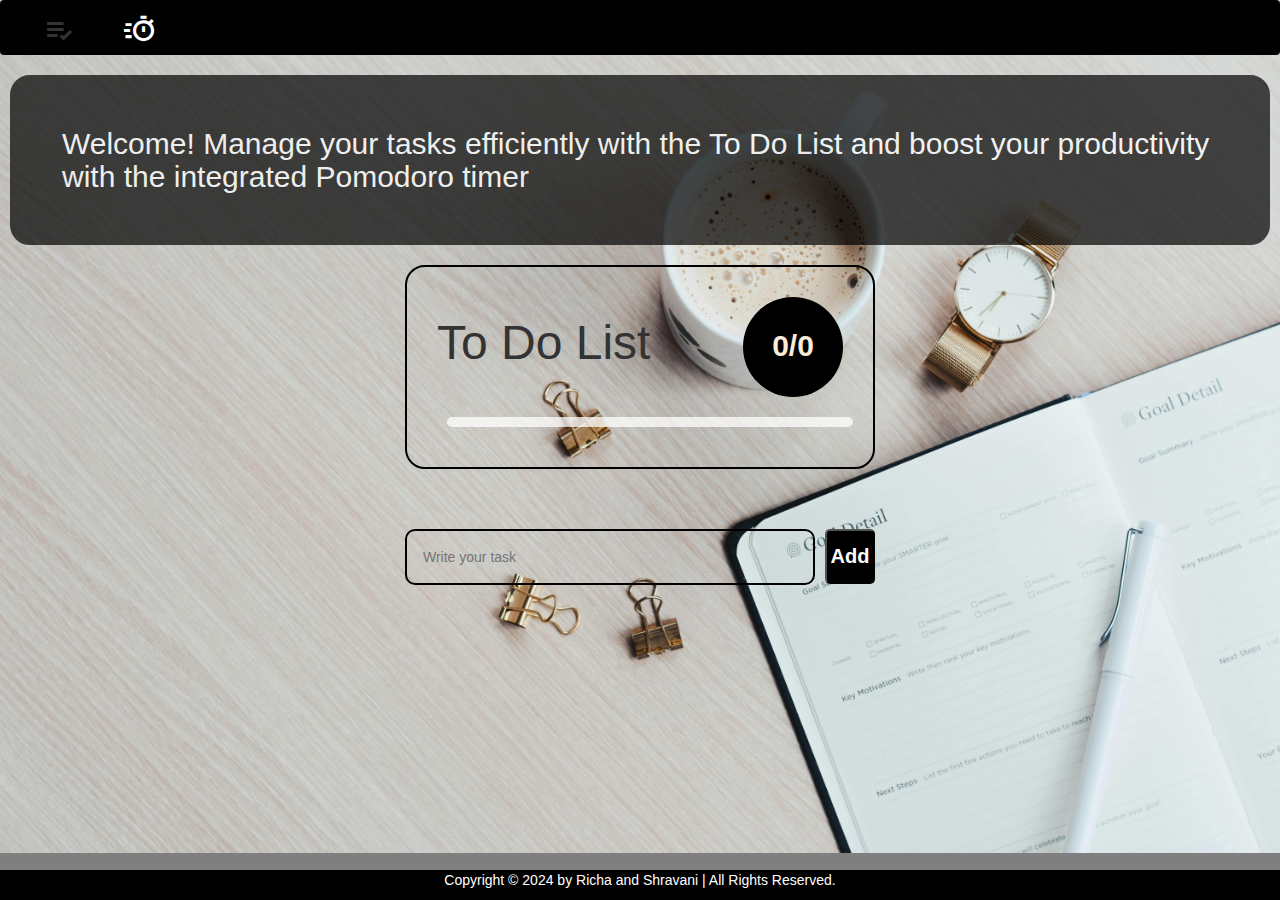
<file: index.html>
<!DOCTYPE html>
<html lang="en">
<head>
    <meta charset="UTF-8">
    <meta name="viewport" content="width=device-width, initial-scale=1.0">
    <title>To Do List</title>
    <link rel="stylesheet" href="https://maxcdn.bootstrapcdn.com/bootstrap/3.4.1/css/bootstrap.min.css">
    <link rel="stylesheet" href="main.css">
    <script src="https://ajax.googleapis.com/ajax/libs/jquery/3.7.1/jquery.min.js"></script>
  <script src="https://maxcdn.bootstrapcdn.com/bootstrap/3.4.1/js/bootstrap.min.js"></script>
    <link rel="stylesheet" href="https://cdnjs.cloudflare.com/ajax/libs/font-awesome/6.5.2/css/all.min.css" integrity="sha512-SnH5WK+bZxgPHs44uWIX+LLJAJ9/2PkPKZ5QiAj6Ta86w+fsb2TkcmfRyVX3pBnMFcV7oQPJkl9QevSCWr3W6A==" crossorigin="anonymous" referrerpolicy="no-referrer" />
    <link href='https://unpkg.com/boxicons@2.1.4/css/boxicons.min.css' rel='stylesheet'>

    
</head>
<body>
  <header>
    <nav class="navbar">
        <a href="#" class="active"><i class='bx bx-list-check'></i></a>
        <a href="pomodoro.html"><i class='bx bx-timer'></i></a>
    </nav>
  </header>
  <div class="container1">
    <div class="stats-container1">
            <div class="details">
              <h1 class="head" style="color: white;" >Welcome! Manage your tasks efficiently with the <span>To Do List</span> and boost your productivity with the integrated <span>Pomodoro timer</span></h1>
            </div>  
                
        </div>
</div> 
    <div class="container">
        <div class="stats-container">
                <div class="details">
                    <h1>To Do List</h1>
                    <div class="stats-numbers">
                        <p id="numbers">0/0</p>  
                </div>
                    
                    </div>
                    <div id="progressBar">
                        <div id="progress"></div>
                    </div>   
                    
            </div>
        

        <form action="">
            <input type="text" id="taskInput" placeholder="Write your task">
            <button id="newTask" type="submit">Add</button>
        </form>

        <ul id="task-list" style="list-style-type: none;"></ul>
    </div>
    <div class="footer">
        <p>Copyright © 2024 by Richa and Shravani | All Rights Reserved.</p>
    </div>
    <script src="main.js"></script>
</body>
</html>
</file>
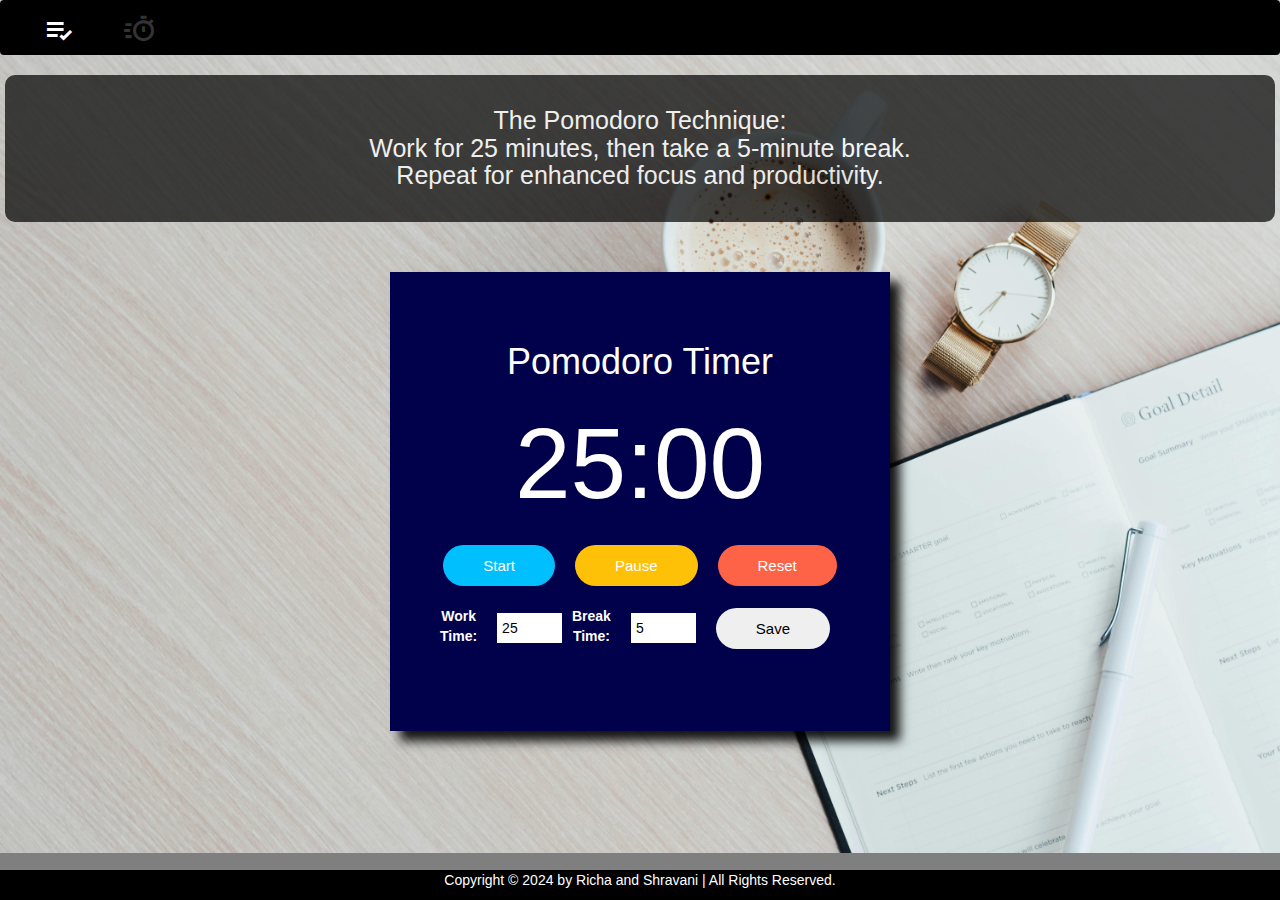
<file: pomodoro.html>
<!DOCTYPE html>
<html lang="en">
<head>
    <meta charset="UTF-8">
    <meta http-equiv="X-UA-Compatible" content="IE-edge">
    <meta name="viewport" content="width=device-width, initial-scale=1.0">
    <link rel="stylesheet" href="https://maxcdn.bootstrapcdn.com/bootstrap/3.4.1/css/bootstrap.min.css">
  <script src="https://ajax.googleapis.com/ajax/libs/jquery/3.7.1/jquery.min.js"></script>
  <script src="https://maxcdn.bootstrapcdn.com/bootstrap/3.4.1/js/bootstrap.min.js"></script>
  <link href='https://unpkg.com/boxicons@2.1.4/css/boxicons.min.css' rel='stylesheet'>

    <link rel="stylesheet" href="pomodoro_style.css">
    <title>Pomodoro Timer</title>
</head>
<body>
        
       
  <header>
    <nav class="navbar">
        <a href="index.html" ><i class='bx bx-list-check'></i></a>
        <a href="#" class="active"><i class='bx bx-timer'></i></a>
    </nav>
  </header>
  <div class="container1">
    <div class="stats-container1">
            <div class="details">
              <centre><h1 class="head" style="color: white; text-align: center;" >The Pomodoro Technique: <br>Work for 25 minutes, then take a 5-minute break. <br>Repeat for enhanced focus and productivity.</h1>
              </centre></div>  
                
        </div>
</div>
        <div class="container">
            <h1>Pomodoro Timer</h1>
            <div class="timer">25:00</div>
            <div class="buttons">
                <button class="start">Start</button>
                <button class="pause">Pause</button>
                <button class="reset">Reset</button>
            </div>
            <form>
                <label for="work-time">Work Time:</label>
                <input type="number" id="work-time" name="work-time" min="1" max="120" value="25">
                <label for="break-time">Break Time:</label>
                <input type="number" id="break-time" name="break-time" min="1" max="120" value="5">
                <button class="submit" type="submit">Save</button>
            </form>
    
            <div class="session">
                <div class="session-type"></div>
                <div class="session-count"></div>
            </div>
        </div>
      
    
    
    <audio src="https://assets.codepen.io/191815/bing.mp3" id="alert-sound"></audio>
    <div class="footer">
        <p>Copyright © 2024 by Richa and Shravani | All Rights Reserved.</p>
      </div>
    <script src="pomodoroJS.js"></script>
</body>
</html>
</file>
<file: main.css>
*{
    margin: 0px;
    padding: 0px;

}
h1{
    font-size: xxx-large;
}
body{
    background-color:rgba(00, 00, 00, 0.5);
    
    background-image: url("background\ img.jpg");
    background-size: cover;
    background-repeat: no-repeat;
    
}

.head{
    font-size: 3rem;
    margin: 20px;
    justify-content: center;
    align-items: center;
    align-content: center;
}

.navbar i{
    font-size: 3.6rem;
    padding-top: 10px;
}
.navbar{
    background-color: black;
}
.navbar a{
    font-size: 2.3rem;
    color: white;
    margin-left: 4rem;
    transition: .3s;
}

.navbar a:hover{
    font-size: 2.5rem;
}
.navbar a.active{
    color: var(--main-color);
}
.container{
    display: flex;
    flex-direction: column;
    align-items: center;
    justify-content: center;
    max-width: 500px;
    margin-top: 20px;
    
}

.container1 {
    margin: 10px;
    align-items: center;
    justify-content: center;
}
.stats-container1{
    padding: 30px;
    border-radius: 20px;
    border: 2px solid black;
    gap: 50px;
    justify-content: space-between;
    width: 100%;
    background-color: black;
    opacity: 70%;
}
.stats-container{
    padding: 30px;
    border-radius: 20px;
    border: 2px solid black;
    gap: 50px;
    justify-content: space-between;
    width: 100%;
}
#progress{
    width: 0%;
    height: 10px;
    background-color:black;
    border-radius: 10px;
    border-color:black;
    transition: all 0.3sec ease;
}
.details{
    width: 100%;
    display: flex;
    justify-content: space-between;
    align-self: start;
}
#numbers{
    width: 100px;
    height: 100px;
    background-color: black;
    color: antiquewhite;
    display: flex;
    align-items: center;
    justify-content: center;
    border-radius: 50%;
    font-size: 30px;
    font-weight: bold;

}
#progressBar{
    width: 100%;
    height: 10px;
    background-color: white ;
    opacity: 0.75;
    border-radius: 5px;
    margin-top: 20px;
    margin: 10px;

}
form{
    margin-top: 60px;
    width: 100%;
    display: flex;
    gap: 10px;
}
input{
    flex: 1;
    padding: 16px;
    background: var(--secondaryBackground);
    border: 2px solid black;
    border-radius: 10px;
    outline: none;
    color: black;
}
button{
    height: 55px;
    width: 50px;
    border-radius: 5px;
    display: flex;
    align-items: center;
    justify-content: center;
    background-color: black;
    color: white;
    cursor: pointer;
    font-size: 20px;
    font-weight: bold;
    outline: none;
}
#task-list{
    display: flex;
    flex-direction: column;
    gap: 10px;
    margin-top: 30px;
    width: 100%;
}
.task p{
    padding-top: 10px;
}

.taskItem{
    display: flex;
    background-color: white;
    padding: 10px;
    border-radius: 10px;
    justify-content: space-between;
    align-items: center;
}
.taskItem img{
 height: 24px;
 width: 24px;
 margin: 0 10px;
 cursor: pointer;   
}
.task{
    display: flex;
    align-items: center;
    gap: 10px;

}
.task input{
    width: 20px;
    height: 20px;
   
    
}
.task.completed{
    text-decoration: line-through;
    color:var(--teal);
}
.footer {
    position: fixed;
    left: 0;
    bottom: 0;
    width: 100%;
    background-color: black;
    color: white;
    text-align: center;
 }


 @media (max-width: 768px){
    .navbar a{
        font-size: 2rem;
    }
 }
</file>
<file: pomodoro_style.css>
@import url('https://fonts.googlepis.com/css2?family=Poppins:wght@200;300;400;500&display=swap');

* {
    margin: 0;
    padding: 0;
    font-family: 'Poppins', sans-serif;
}

body {
    background-color: rgba(0, 0, 0, 0.5);
    background-image: url("background\ img.jpg");
    background-size: cover;
    background-repeat: no-repeat;
}

.container {
    color: #fff;
    background-color: rgb(0, 0, 75);
    padding: 50px;
    text-align: center;
    height: auto;
    width: 500px;
    box-shadow: 10px 10px 10px rgba(0, 0, 0, 0.9);
    margin-top: 50px; /* Add margin to push the container down */
}

.navbar i{
    font-size: 3.6rem;
    padding-top: 10px;
}
.navbar{
    background-color: black;
}
.navbar a{
    font-size: 2.3rem;
    color: white;
    margin-left: 4rem;
    transition: .3s;
}

.submit{
    color: black;
}

input{
    color: black;
}

.navbar a:hover{
    font-size: 2.5rem;
}
.navbar a.active{
    color: var(--main-color);
}

.timer {
    display: flex;
    align-items: center;
    justify-content: center;
    flex-direction: column;
    margin-top: 10px;
    font-size: 100px;
    margin-bottom: 10px;
}

.time {
    font-size: 100px;
    margin-bottom: 20px;
}

.buttons {
    display: flex;
    align-items: center;
    justify-content: center;
    margin-bottom: 20px;
    width: 100%;
}

button {
    border: 0;
    border-radius: 50px;
    padding: 10px 40px;
    margin: 0 10px;
    font-size: 15px;
    cursor: pointer;
}

button:hover {
    transition: all ease 0.2s;
    box-shadow: 5px 5px 15px #9b9b9b;
}

.start {
    background-color: #00bfff;
    color: white;
}

.pause {
    background-color: #ffc107;
    color: white;
}

.reset {
    background-color: #ff6347;
    color: white;
}

form{
    display: flex;
    align-items: center;
    justify-content: center;
    margin-bottom: 20px;
    width: 100%;
}

label{
    margin-right: 10px;
}

input {
    padding: 0 5px;
    outline: none;
    border: 0;
    width: 100%;
    height: 30px;
    margin: 0 10px;
    font-weight: 500;
}

.session {
    display: flex;
    align-items: center;
    justify-content: center;
    flex-direction: column;
}

.session-type {
    font-size: 20px;
    margin-bottom: 10px;
}

.session-count {
    font-size: 40px;
}
.footer {
    position: fixed;
    left: 0;
    bottom: 0;
    width: 100%;
    background-color: black;
    color: white;
    text-align: center;
 }

 .container1 {
    margin: 5px;
    align-items: center;
    justify-content: center;

}
.stats-container1{
    padding: 2%;
    border-radius: 10px;
    border: 2px solid black;
    gap: 30px;
    justify-content: space-between;
    width: 100%;
    background-color: black;
    opacity: 70%;
    align-items: center;
}

.head{
    font-size: 2.5rem;
    margin: 5px;
    justify-content: center;
    align-items: center;
    align-content: center;
}


/* Responsive for mobile */

@media screen and (max-width:765px) {
    body{
        /* padding: 25px 70px; */
        padding-top: 0px;
    }


    .container {
        padding: 10px 50px;
        height: auto;
        width: 100%;
    }
    .navbar{
        width: 100vw;
        margin-left: 0px;
    }
    .buttons {
        flex-direction: column;
        gap: 10px;
    }

    button {
        width: 100%;
    }

    form{
        flex-direction: column;
        gap: 10px;
    }

    form input{
        width: 50%;
    }

    .session .session-count{
        font-size: 1rem;
    }
}



 @media (max-width:425px) {
    .timer{
        font-size: 70px;
    }}
</file>
